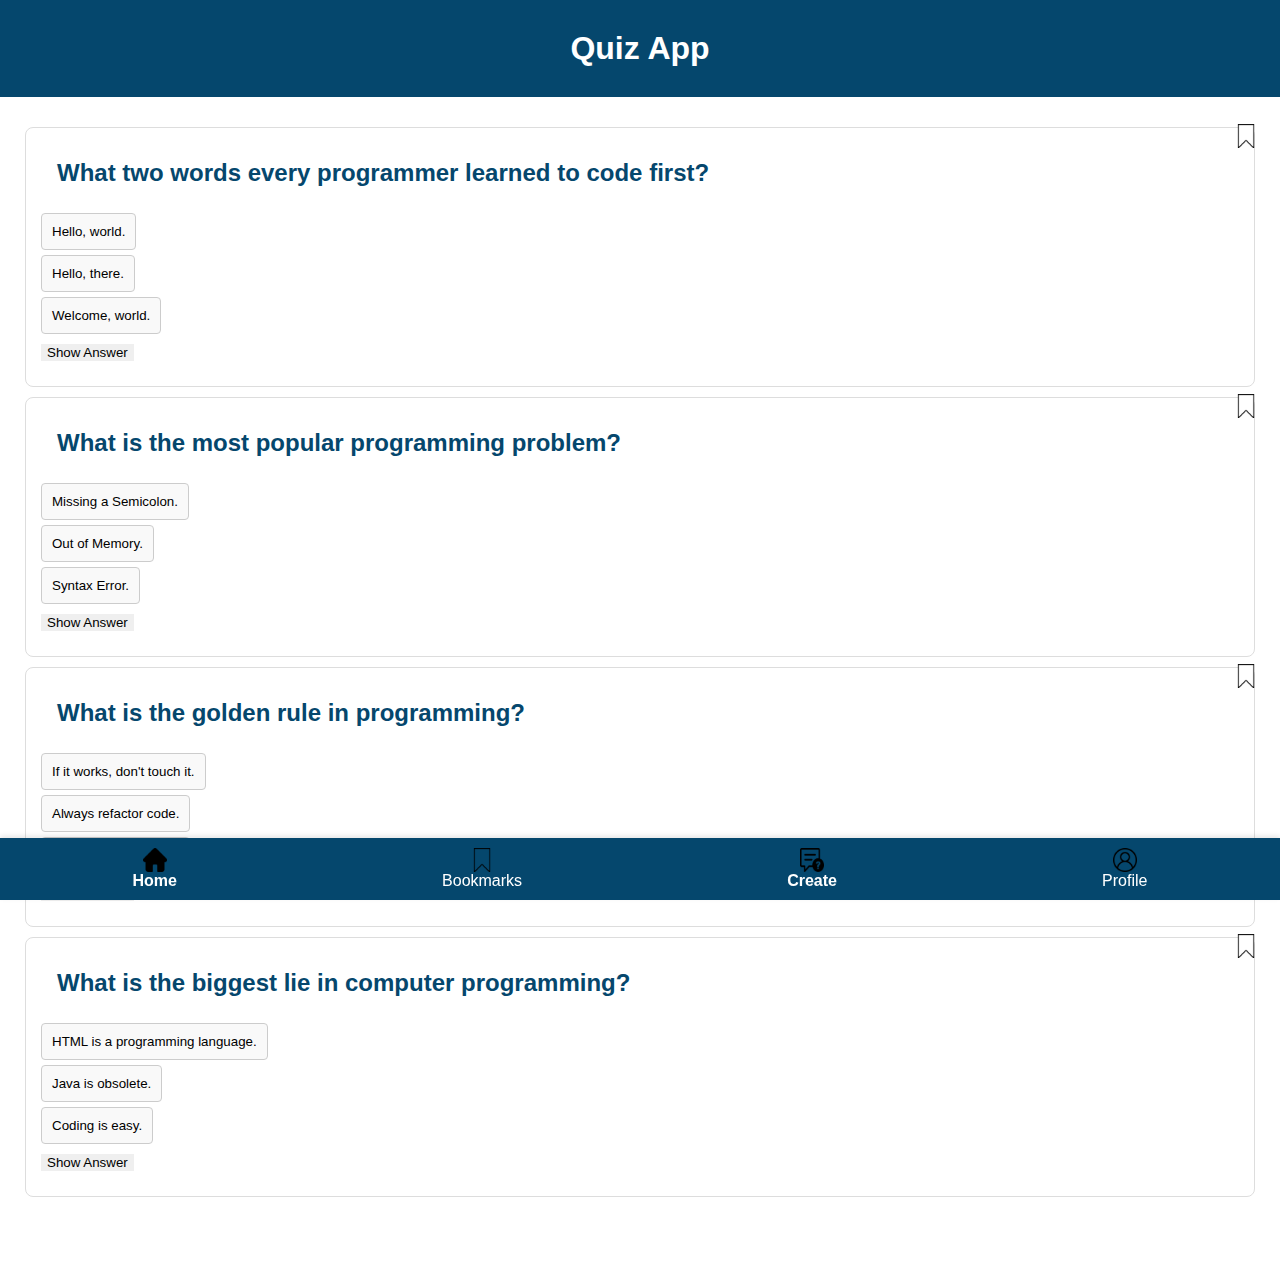
<file: index.html>
<!DOCTYPE html>
<html lang="en">
  <head>
    <meta charset="UTF-8" />
    <meta name="viewport" content="width=device-width, initial-scale=1.0" />
    <title>Quiz App - Home</title>
    <link rel="stylesheet" href="styles.css" />
  </head>

  <body>
    <header class="header">
      <h1 class="app-title">Quiz App</h1>
    </header>

    <!-- Main Content -->
    <main role="main">
      <section id="question-1" class="quiz-app__question-card">
        <article class="card">
          <div class="card__header">
            <h2 class="card__question">
              What two words every programmer learned to code first?
            </h2>
            <button class="card__bookmark" aria-label="Bookmark question 1">
              <img
                src="./img/bookmark.png"
                alt="Bookmark inactive"
                class="card__bookmark-icon card__bookmark-icon--inactive"
              />
              <img
                src="./img/bookmark_filled.png"
                alt="Bookmark active"
                class="card__bookmark-icon card__bookmark-icon--active"
                style="display: none"
              />
            </button>
          </div>
          <div class="card__options">
            <button class="card__option-btn">Hello, world.</button>
            <button class="card__option-btn">Hello, there.</button>
            <button class="card__option-btn">Welcome, world.</button>
          </div>
          <button class="card__show-answer">Show Answer</button>
          <button class="card__hide-answer" style="display: none">
            Hide Answer
          </button>
          <div class="card__answer" hidden>Hello, world.</div>
        </article>
      </section>
      <section id="question-2" class="quiz-app__question-card">
        <article class="card">
          <div class="card__header">
            <h2 class="card__question">
              What is the most popular programming problem?
            </h2>
            <button class="card__bookmark" aria-label="Bookmark question 2">
              <img
                src="./img/bookmark.png"
                alt="Bookmark inactive"
                class="card__bookmark-icon card__bookmark-icon--inactive"
              />
              <img
                src="./img/bookmark_filled.png"
                alt="Bookmark active"
                class="card__bookmark-icon card__bookmark-icon--active"
                style="display: none"
              />
            </button>
          </div>
          <div class="card__options">
            <button class="card__option-btn">Missing a Semicolon.</button>
            <button class="card__option-btn">Out of Memory.</button>
            <button class="card__option-btn">Syntax Error.</button>
          </div>
          <button class="card__show-answer">Show Answer</button>
          <button class="card__hide-answer" style="display: none">
            Hide Answer
          </button>
          <div class="card__answer" hidden>Missing a Semicolon.</div>
        </article>
        <section id="question-3" class="quiz-app__question-card">
          <article class="card">
            <div class="card__header">
              <h2 class="card__question">
                What is the golden rule in programming?
              </h2>
              <button class="card__bookmark" aria-label="Bookmark question 3">
                <img
                  src="./img/bookmark.png"
                  alt="Bookmark inactive"
                  class="card__bookmark-icon card__bookmark-icon--inactive"
                />
                <img
                  src="./img/bookmark_filled.png"
                  alt="Bookmark active"
                  class="card__bookmark-icon card__bookmark-icon--active"
                  style="display: none"
                />
              </button>
            </div>
            <div class="card__options">
              <button class="card__option-btn">
                If it works, don't touch it.
              </button>
              <button class="card__option-btn">Always refactor code.</button>
              <button class="card__option-btn">Comment everything.</button>
            </div>
            <button class="card__show-answer">Show Answer</button>
            <button class="card__hide-answer" style="display: none">
              Hide Answer
            </button>
            <div class="card__answer" hidden>If it works, don't touch it.</div>
          </article>
        </section>
        <section id="question-4" class="quiz-app__question-card">
          <article class="card">
            <div class="card__header">
              <h2 class="card__question">
                What is the biggest lie in computer programming?
              </h2>
              <button class="card__bookmark" aria-label="Bookmark question 4">
                <img
                  src="./img/bookmark.png"
                  alt="Bookmark inactive"
                  class="card__bookmark-icon card__bookmark-icon--inactive"
                />
                <img
                  src="./img/bookmark_filled.png"
                  alt="Bookmark active"
                  class="card__bookmark-icon card__bookmark-icon--active"
                  style="display: none"
                />
              </button>
            </div>
            <div class="card__options">
              <button class="card__option-btn">
                HTML is a programming language.
              </button>
              <button class="card__option-btn">Java is obsolete.</button>
              <button class="card__option-btn">Coding is easy.</button>
            </div>
            <button class="card__show-answer">Show Answer</button>
            <button class="card__hide-answer" style="display: none">
              Hide Answer
            </button>
            <div class="card__answer" hidden>
              HTML is a programming language.
            </div>
          </article>
        </section>
        <!-- <section id="welcome">
          <h1>Welcome to the Quiz App</h1>
          <p>Select a question or create a new one!</p>
        </section>
        <article class="card">
          <div class="card__header">
            <h2 class="card__question">
              What is the biggest lie in computer programming?
            </h2>
            <button class="card__bookmark" aria-label="Bookmark question 4">
              <img
                src="./img/bookmark.png"
                alt="Bookmark inactive"
                class="card__bookmark-icon card__bookmark-icon--inactive"
              />
              <img
                src="./img/bookmark_filled.png"
                alt="Bookmark active"
                class="card__bookmark-icon card__bookmark-icon--active"
                style="display: none"
              />
            </button>
          </div>
          <div class="card__options">
            <button class="card__option-btn">
              HTML is a programming language.
            </button>
            <button class="card__option-btn">Java is obsolete.</button>
            <button class="card__option-btn">Coding is easy.</button>
          </div>
          <button class="card__show-answer">Show Answer</button>
          <button class="card__hide-answer" style="display: none">
            Hide Answer
          </button>
          <div class="card__answer" hidden>HTML is a programming language.</div>
        </article>
      </section> -->
    </main>

    <!-- Footer Navigation -->
    <footer class="footer navbar">
      <a href="index.html" class="navbar__link navbar__link--active">
        <img src="./img/home_filled.png" alt="Home" class="navbar__icon" />
        <img
          src="./img/home.png"
          alt="Home"
          class="navbar__icon navbar__icon--inactive"
          style="display: none"
        />
        <span>Home</span>
      </a>
      <a href="bookmarks.html" class="navbar__link">
        <img
          src="./img/bookmark_filled.png"
          alt="Bookmarks"
          class="navbar__icon"
          style="display: none"
        />
        <img
          src="./img/bookmark_transparent.png"
          alt="Bookmarks"
          class="navbar__icon navbar__icon--inactive"
        />
        <span>Bookmarks</span>
      </a>
      <a href="form.html" class="navbar__link navbar__link--active">
        <img
          src="./img/question.png"
          alt="Form"
          class="navbar__icon navbar__icon--inactive"
          style="display: none"
        />
        <img src="./img/question.png" alt="Form" class="navbar__icon" />
        <span>Create</span>
      </a>
      <a href="profile.html" class="navbar__link">
        <img
          src="./img/profile_filled.png"
          alt="Profile"
          class="navbar__icon"
          style="display: none"
        />
        <img
          src="./img/profile.png"
          alt="Profile"
          class="navbar__icon navbar__icon--inactive"
        />
        <span>Profile</span>
      </a>
    </footer>

    <!-- External JavaScript -->
    <script src="./js/index.js"></script>
  </body>
</html>
</file>
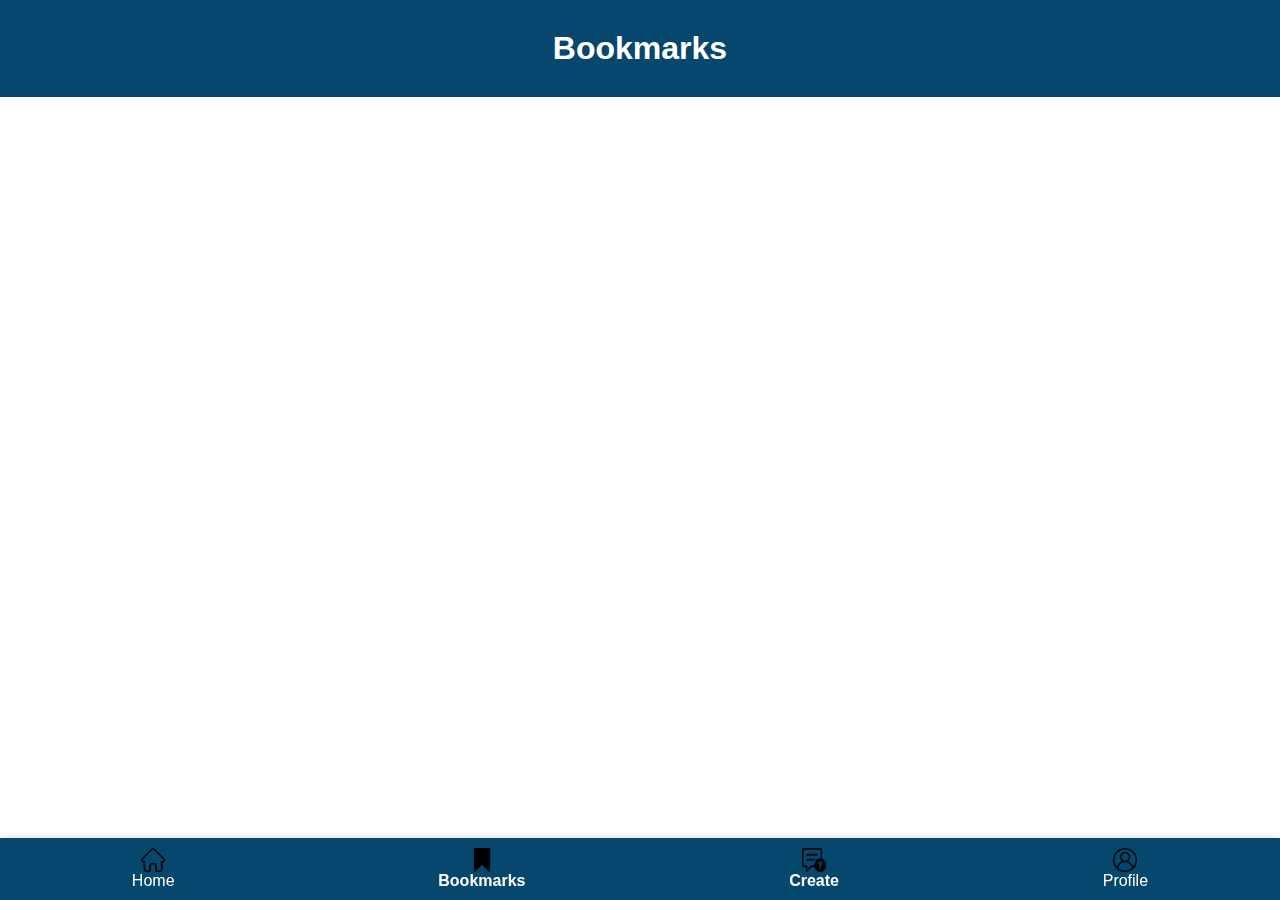
<file: bookmarks.html>
<!DOCTYPE html>
<html lang="en">
  <head>
    <meta charset="UTF-8" />
    <meta name="viewport" content="width=device-width, initial-scale=1.0" />
    <title>Quiz App - Bookmarks</title>
    <link rel="stylesheet" href="styles.css" />
  </head>
  <body class="bookmarks-page">
    <header class="header">
      <h1 class="app-title">Bookmarks</h1>
    </header>
    <main role="main">
        <section id="question-1" class="quiz-app__question-card">
          <article class="card">
            <div class="card__header">
              <h2 class="card__question">
                What two words every programmer learned to code first?
              </h2>
              <button class="card__bookmark" aria-label="Bookmark question 1">
                <img
                  src="./img/bookmark.png"
                  alt="Bookmark inactive"
                  class="card__bookmark-icon card__bookmark-icon--inactive"
                />
                <img
                  src="./img/bookmark_filled.png"
                  alt="Bookmark active"
                  class="card__bookmark-icon card__bookmark-icon--active"
                  style="display: none"
                />
              </button>
            </div>
            <div class="card__options">
              <button class="card__option-btn">Hello, world.</button>
              <button class="card__option-btn">Hello, there.</button>
              <button class="card__option-btn">Welcome, world.</button>
            </div>
            <button class="card__show-answer">Show Answer</button>
            <button class="card__hide-answer" style="display: none">
              Hide Answer
            </button>
            <div class="card__answer" hidden>Hello, world.</div>
          </article>
        </section>
        <section id="question-2" class="quiz-app__question-card">
          <article class="card">
            <div class="card__header">
              <h2 class="card__question">
                What is the most popular programming problem?
              </h2>
              <button class="card__bookmark" aria-label="Bookmark question 2">
                <img
                  src="./img/bookmark.png"
                  alt="Bookmark inactive"
                  class="card__bookmark-icon card__bookmark-icon--inactive"
                />
                <img
                  src="./img/bookmark_filled.png"
                  alt="Bookmark active"
                  class="card__bookmark-icon card__bookmark-icon--active"
                  style="display: none"
                />
              </button>
            </div>
            <div class="card__options">
              <button class="card__option-btn">Missing a Semicolon.</button>
              <button class="card__option-btn">Out of Memory.</button>
              <button class="card__option-btn">Syntax Error.</button>
            </div>
            <button class="card__show-answer">Show Answer</button>
            <button class="card__hide-answer" style="display: none">
              Hide Answer
            </button>
            <div class="card__answer" hidden>Missing a Semicolon.</div>
          </article>      
        <section id="question-3" class="quiz-app__question-card">
          <article class="card">
            <div class="card__header">
              <h2 class="card__question">
                What is the golden rule in programming?
              </h2>
              <button class="card__bookmark" aria-label="Bookmark question 3">
                <img
                  src="./img/bookmark.png"
                  alt="Bookmark inactive"
                  class="card__bookmark-icon card__bookmark-icon--inactive"
                />
                <img
                  src="./img/bookmark_filled.png"
                  alt="Bookmark active"
                  class="card__bookmark-icon card__bookmark-icon--active"
                  style="display: none"
                />
              </button>
            </div>
            <div class="card__options">
              <button class="card__option-btn">If it works, don't touch.</button>
              <button class="card__option-btn">Always refactor code.</button>
              <button class="card__option-btn">Comment everything.</button>
            </div>
            <button class="card__show-answer">Show Answer</button>
            <button class="card__hide-answer" style="display: none">
              Hide Answer
            </button>
            <div class="card__answer" hidden>If it works, don't touch.</div>
          </article>
        </section>
        <section id="question-4" class="quiz-app__question-card">
          <article class="card">
            <div class="card__header">
              <h2 class="card__question">
                What is the biggest lie in computer programming?
              </h2>
              <button class="card__bookmark" aria-label="Bookmark question 4">
                <img
                  src="./img/bookmark.png"
                  alt="Bookmark inactive"
                  class="card__bookmark-icon card__bookmark-icon--inactive"
                />
                <img
                  src="./img/bookmark_filled.png"
                  alt="Bookmark active"
                  class="card__bookmark-icon card__bookmark-icon--active"
                  style="display: none"
                />
              </button>
            </div>
            <div class="card__options">
              <button class="card__option-btn">
                HTML is a programming language.
              </button>
              <button class="card__option-btn">Java is obsolete.</button>
              <button class="card__option-btn">Coding is easy.</button>
            </div>
            <button class="card__show-answer">Show Answer</button>
            <button class="card__hide-answer" style="display: none">
              Hide Answer
            </button>
            <div class="card__answer" hidden>HTML is a programming language.</div>
          </article>
        </section>
      </main>

    <!-- Footer Navigation -->
    <footer class="footer navbar">
      <a href="index.html" class="navbar__link">
        <img
          src="./img/home_filled.png"
          alt="Home"
          class="navbar__icon"
          style="display: none"
        />
        <img
          src="./img/home.png"
          alt="Home"
          class="navbar__icon navbar__icon--inactive"
        />
        <span>Home</span>
      </a>
      <a href="bookmarks.html" class="navbar__link navbar__link--active">
        <img
          src="./img/bookmark_filled.png"
          alt="Bookmarks"
          class="navbar__icon"
        />
        <img
          src="./img/bookmark_transparent.png"
          alt="Bookmarks"
          class="navbar__icon navbar__icon--inactive"
          style="display: none"
        />
        <span>Bookmarks</span>
      </a>
      <a href="form.html" class="navbar__link navbar__link--active">
        <img
          src="./img/question.png"
          alt="Form"
          class="navbar__icon navbar__icon--inactive"
          style="display: none"
        />
        <img src="./img/question.png" alt="Form" class="navbar__icon" />
        <span>Create</span>
      </a>
      <a href="profile.html" class="navbar__link">
        <img
          src="./img/profile_filled.png"
          alt="Profile"
          class="navbar__icon"
          style="display: none"
        />
        <img
          src="./img/profile.png"
          alt="Profile"
          class="navbar__icon navbar__icon--inactive"
        />
        <span>Profile</span>
      </a>
    </footer>

    <!-- External JavaScript -->
    <script src="./js/index.js"></script>
    <script src="./js/bookmarks.js"></script>
  </body>
</html>
</file>
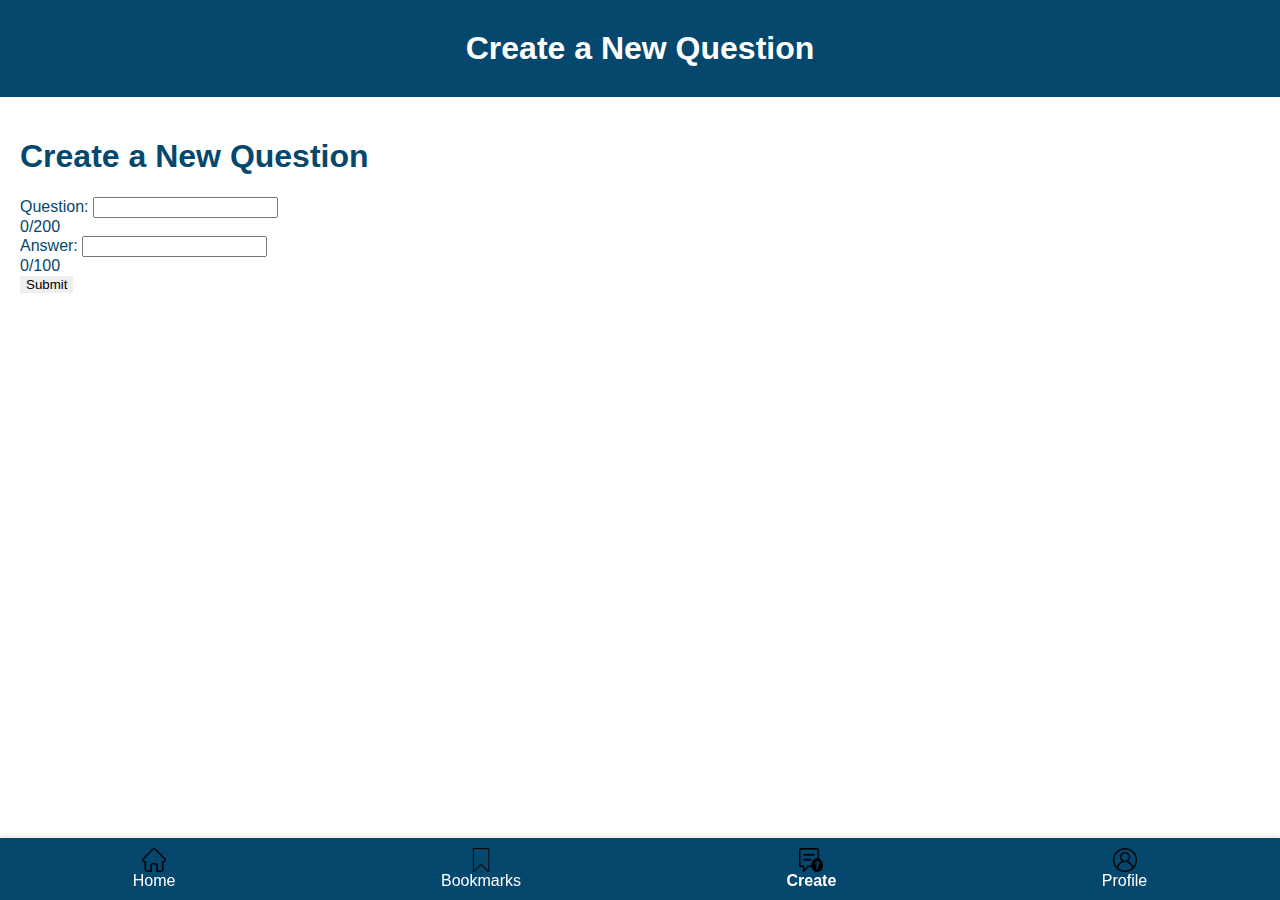
<file: form.html>
<!DOCTYPE html>
<html lang="en">
  <head>
    <meta charset="UTF-8" />
    <meta name="viewport" content="width=device-width, initial-scale=1.0" />
    <title>Create a New Question</title>
    <link rel="stylesheet" href="styles.css" />
  </head>
  <body class="Create a New Question-page">
    <header class="header">
      <h1 class="app-title">Create a New Question</h1>
    </header>

    <main>
      <h1>Create a New Question</h1>
      <form id="create-question-form">
        <label for="question">Question:</label>
        <input
          type="text"
          id="question"
          name="question"
          maxlength="200"
          required
        />
        <div id="question-char-count">0/200</div>

        <label for="answer">Answer:</label>
        <input type="text" id="answer" name="answer" maxlength="100" required />
        <div id="answer-char-count">0/100</div>

        <button type="submit">Submit</button>
      </form>
    </main>

    <footer class="footer navbar">
      <a href="index.html" class="navbar__link">
        <img
          src="./img/home.png"
          alt="Home"
          class="navbar__icon navbar__icon--inactive"
        />
        <img
          src="./img/home_filled.png"
          alt="Home"
          class="navbar__icon"
          style="display: none"
        />
        <span>Home</span>
      </a>
      <a href="bookmarks.html" class="navbar__link">
        <img
          src="./img/bookmark_transparent.png"
          alt="Bookmarks"
          class="navbar__icon navbar__icon--inactive"
        />
        <img
          src="./img/bookmark_filled.png"
          alt="Bookmarks"
          class="navbar__icon"
          style="display: none"
        />
        <span>Bookmarks</span>
      </a>
      <a href="form.html" class="navbar__link navbar__link--active">
        <img
          src="./img/question.png"
          alt="Form"
          class="navbar__icon navbar__icon--inactive"
          style="display: none"
        />
        <img src="./img/question.png" alt="Form" class="navbar__icon" />
        <span>Create</span>
      </a>
      <a href="profile.html" class="navbar__link">
        <img
          src="./img/profile.png"
          alt="Profile"
          class="navbar__icon navbar__icon--inactive"
        />
        <img
          src="./img/profile_filled.png"
          alt="Profile"
          class="navbar__icon"
          style="display: none"
        />
        <span>Profile</span>
      </a>
    </footer>

    <!-- External JavaScript -->
    <script src="./js/index.js"></script>
    <script src="./js/form.js"></script>
  </body>
</html>
</file>
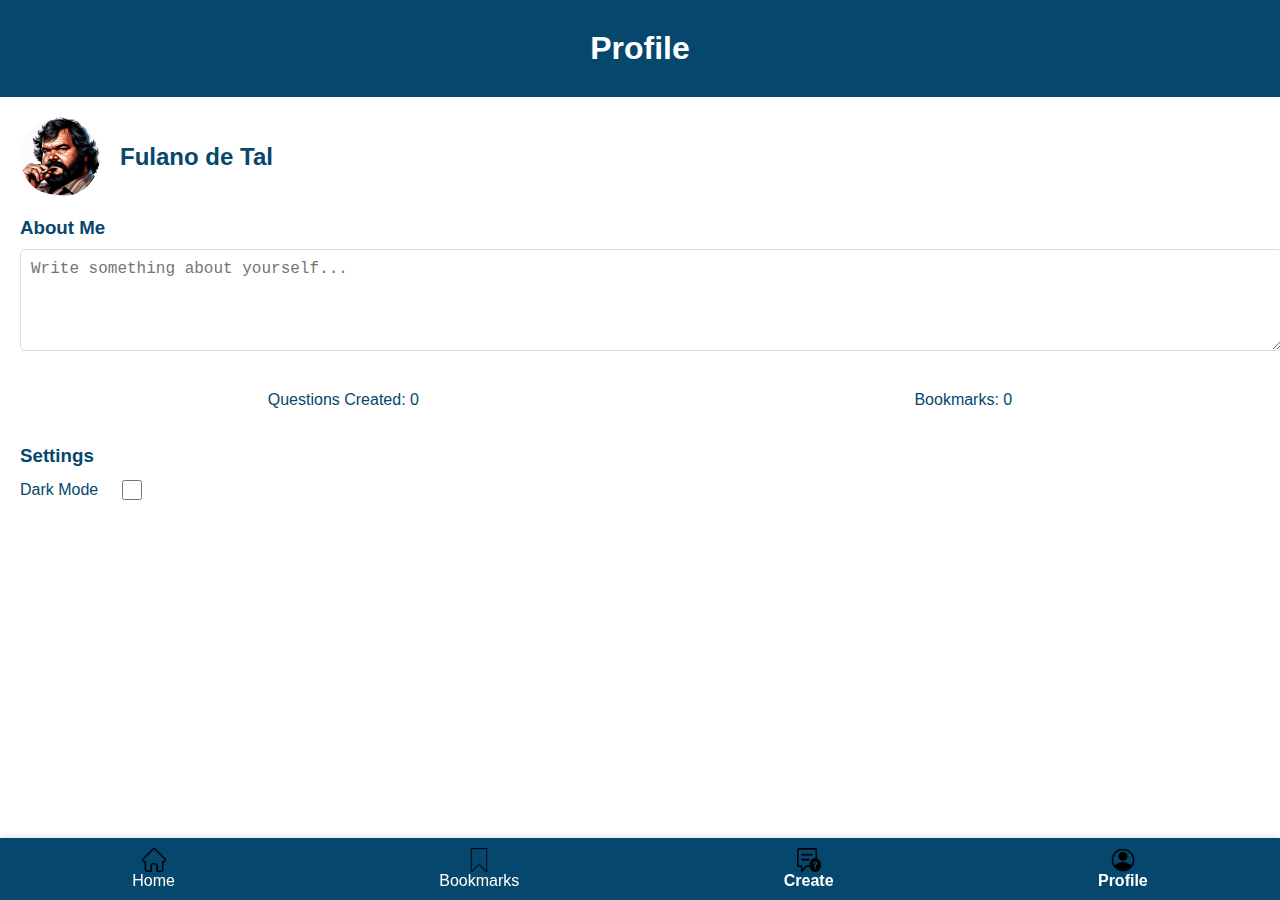
<file: profile.html>
<!DOCTYPE html>
<html lang="en">
  <head>
    <meta charset="UTF-8" />
    <meta name="viewport" content="width=device-width, initial-scale=1.0" />
    <title>Quiz App - Profile</title>
    <link rel="stylesheet" href="styles.css" />
  </head>
  <body>
    <header class="header">
      <h1 class="app-title">Profile</h1>
    </header>

    <main class="profile-page">
      <!-- Profile Picture and Name -->
      <section class="profile-header">
        <img
          src="./img/Designer.jpeg"
          alt="Profile Picture"
          class="profile-picture"
        />
        <div class="profile-info">
          <h2 class="profile-name">Fulano de Tal</h2>
        </div>
      </section>

      <!-- About Me Section -->
      <section class="profile-about">
        <h3>About Me</h3>
        <textarea
          class="profile-about-text"
          placeholder="Write something about yourself..."
        ></textarea>
      </section>

      <!-- Counters Section -->
      <section class="profile-counters">
        <p>Questions Created: <span id="questions-created-count">0</span></p>
        <p>Bookmarks: <span id="bookmarks-count">0</span></p>
      </section>

      <!-- Settings Section -->
      <section class="profile-settings">
        <h3>Settings</h3>
        <div class="settings-item">
          <label for="dark-mode-switch" class="dark-mode-label"
            >Dark Mode</label
          >
          <input type="checkbox" id="dark-mode-switch" />
        </div>
      </section>
    </main>

    <!-- Footer Navigation -->
    <footer class="footer navbar">
      <a href="index.html" class="navbar__link">
        <img
          src="./img/home_filled.png"
          alt="Home"
          class="navbar__icon"
          style="display: none"
        />
        <img
          src="./img/home.png"
          alt="Home"
          class="navbar__icon navbar__icon--active"
        />
        <span>Home</span>
      </a>
      <a href="bookmarks.html" class="navbar__link">
        <img
          src="./img/bookmark_filled.png"
          alt="Bookmarks"
          class="navbar__icon"
          style="display: none"
        />
        <img
          src="./img/bookmark_transparent.png"
          alt="Bookmarks"
          class="navbar__icon navbar__icon--active"
        />
        <span>Bookmarks</span>
      </a>
      <a href="form.html" class="navbar__link navbar__link--active">
        <img
          src="./img/question.png"
          alt="Form"
          class="navbar__icon navbar__icon--inactive"
          style="display: none"
        />
        <img src="./img/question.png" alt="Form" class="navbar__icon" />
        <span>Create</span>
      </a>
      <a href="profile.html" class="navbar__link navbar__link--active">
        <img
          src="./img/profile_filled.png"
          alt="Profile"
          class="navbar__icon"
        />
        <img
          src="./img/profile.png"
          alt="Profile"
          class="navbar__icon navbar__icon--inactive"
          style="display: none"
        />
        <span>Profile</span>
      </a>
    </footer>

    <!-- External JavaScript -->
    <script src="./js/index.js"></script>
    <script src="./js/profile.js"></script>
  </body>
</html>
</file>
<file: styles.css>
/* styles.css */
@import url("global.css");
@import url("./components/header.css");
@import url("./components/card.css");
@import url("./components/button.css");
@import url("./components/navigation.css");
@import url("./components/profile.css");
/* Additional global styles if needed */
</file>
